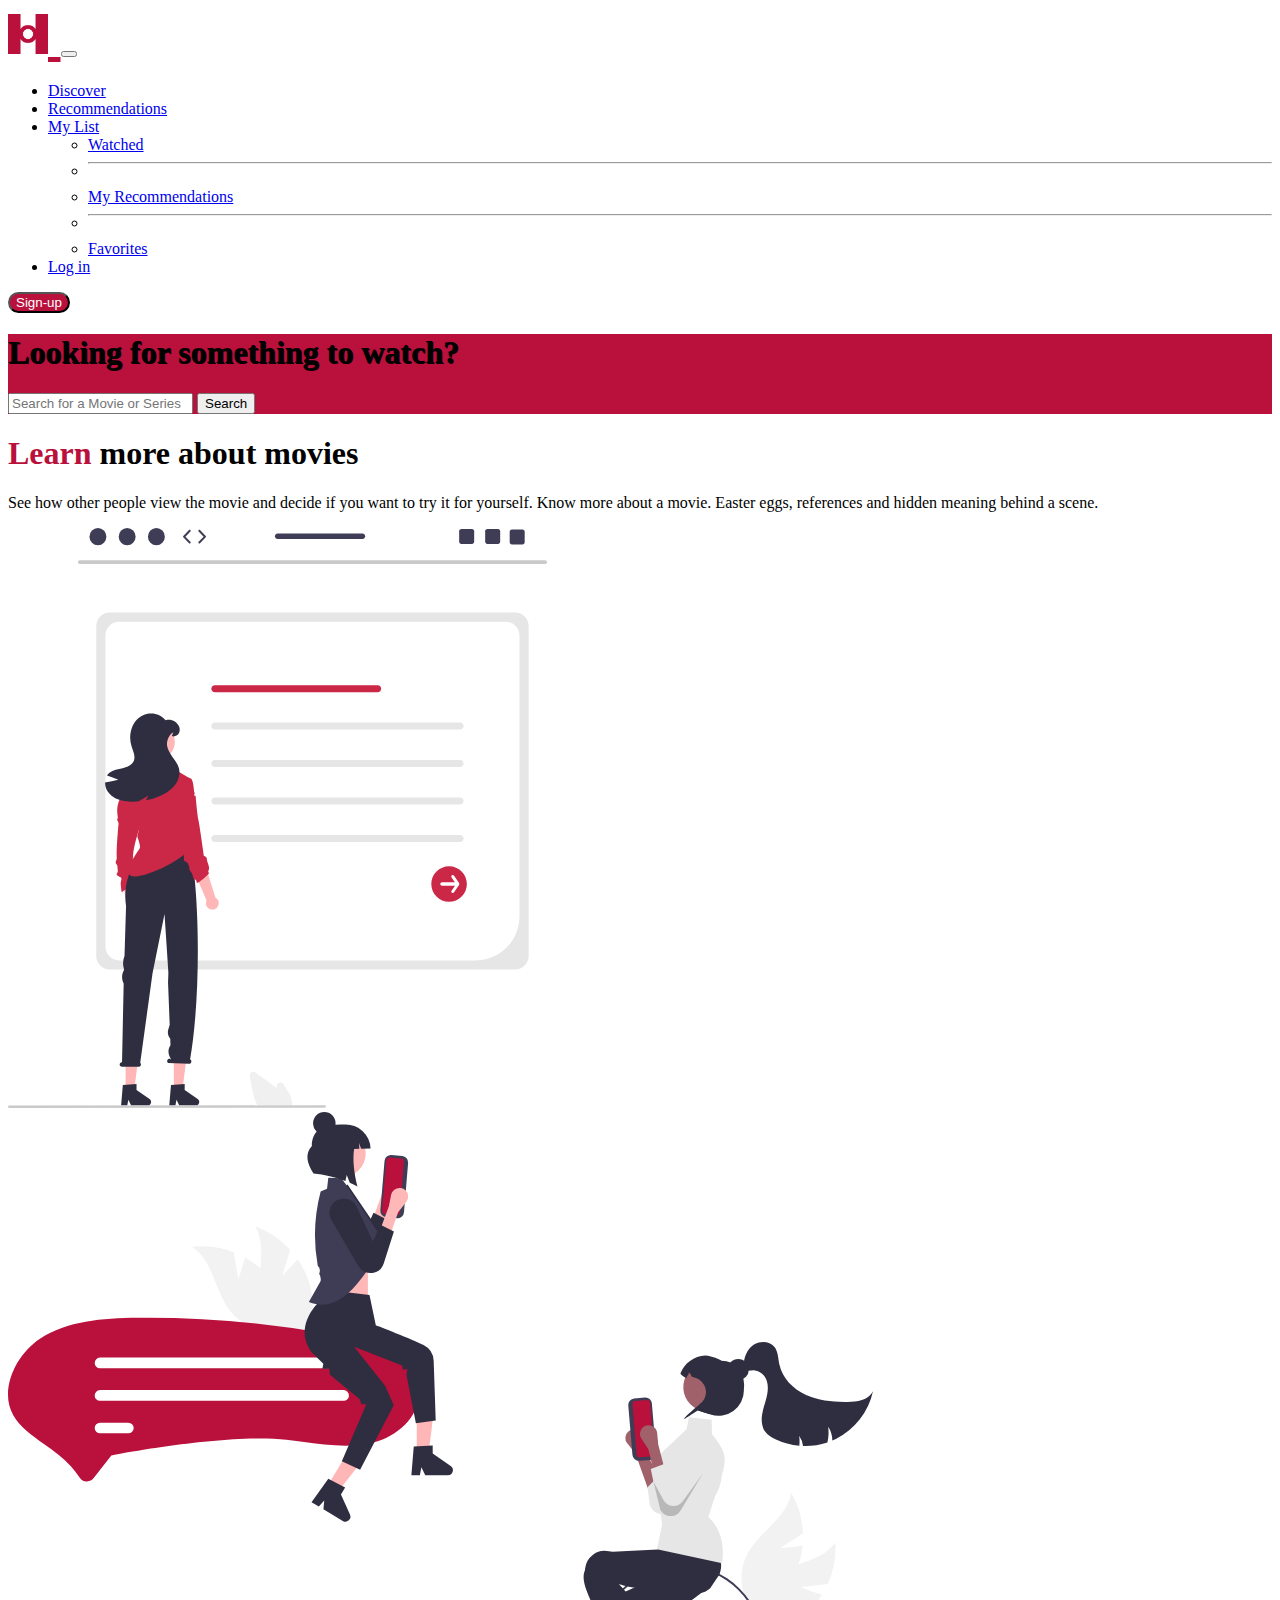
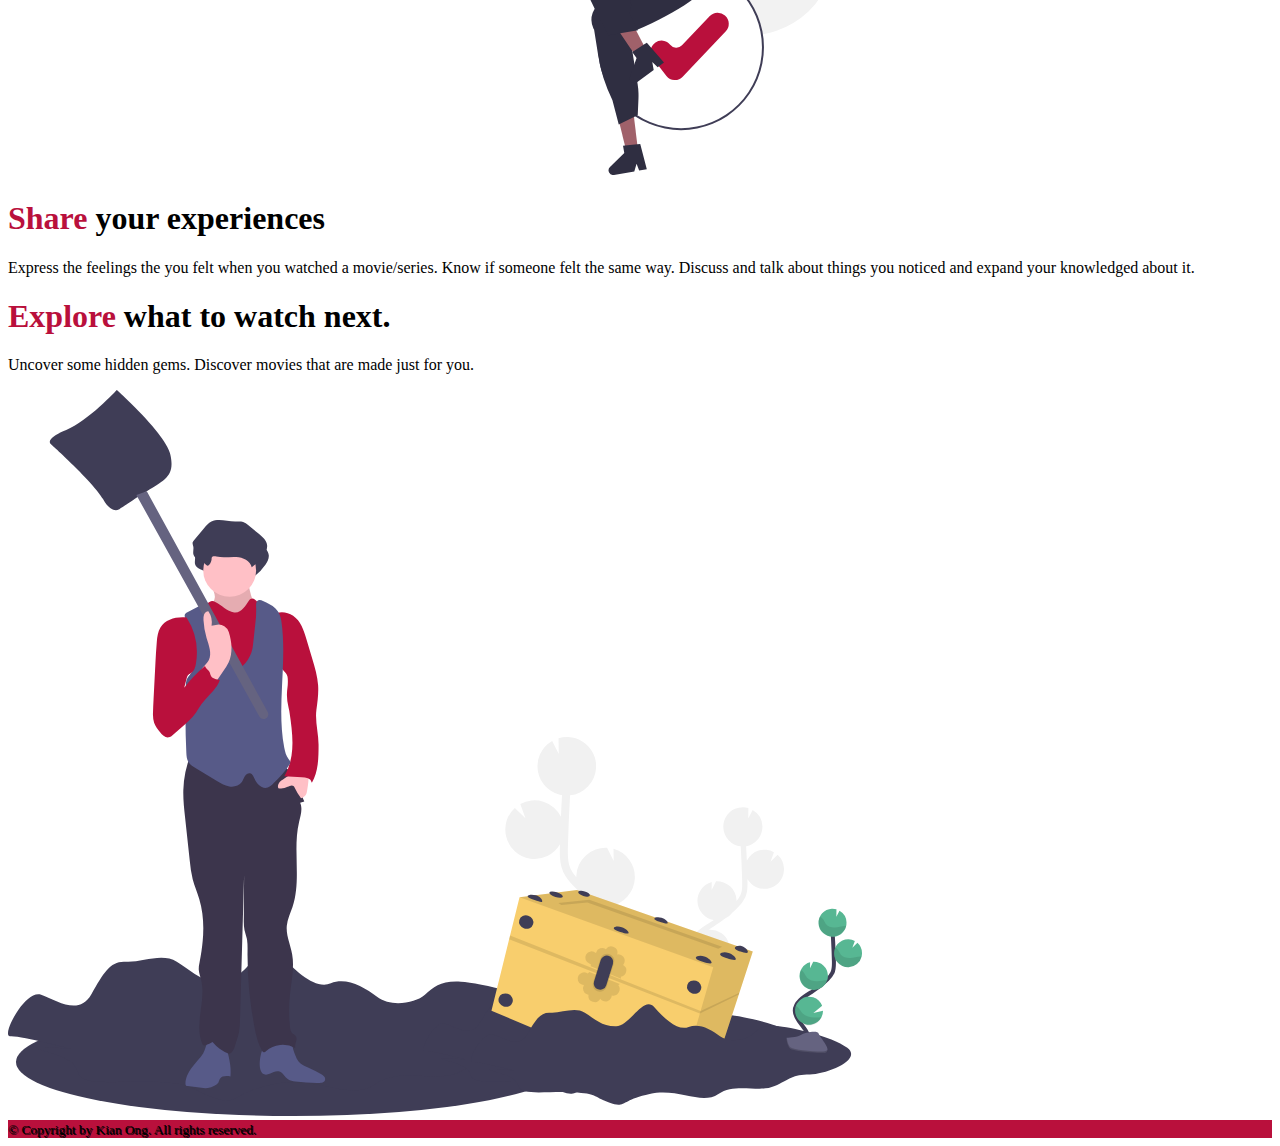
<file: index.html>
<!DOCTYPE html>
<html lang="en">
<head>
  <meta charset="UTF-8">
  <meta http-equiv="X-UA-Compatible" content="IE=edge">
  <meta name="viewport" content="width=device-width, initial-scale=1.0">
  <!--Bootstrap cdn-->
  <link href="https://cdn.jsdelivr.net/npm/bootstrap@5.3.0-alpha1/dist/css/bootstrap.min.css" rel="stylesheet" integrity="sha384-GLhlTQ8iRABdZLl6O3oVMWSktQOp6b7In1Zl3/Jr59b6EGGoI1aFkw7cmDA6j6gD" crossorigin="anonymous">
  
  
  <!--main css-->
  <link rel="stylesheet" href="index.css">
  <!--google Fonts-->
  <link rel="preconnect" href="https://fonts.googleapis.com">
  <link rel="preconnect" href="https://fonts.gstatic.com" crossorigin>
  <link href="https://fonts.googleapis.com/css2?family=Montserrat:wght@400;700&display=swap" rel="stylesheet">
  <title>Hagi</title>
</head>
<body>

  <!--Responsive Navbar-->  
  <nav class="navbar navbar-expand-lg bg-black navbar-dark sticky-top">
    <div class="container nav-container">  
      <a href="#" class="navbar-brand ml-0 p-0">
        <img src="images/logo.png" width="40" alt="">
      </a>
      <button class="navbar-toggler" type="button" data-bs-toggle="collapse"  data-bs-target="#navmenu">
        <span class="navbar-toggler-icon"></span>
      </button>
      <div class="collapse navbar-collapse " id="navmenu">
        <ul class="navbar-nav ms-auto">
          <li class="nav-item">
            <a href="discover.html" class="nav-link">Discover</a>
          </li>
          <li class="nav-item">
            <a href="#recommendations" class="nav-link">Recommendations</a>
          </li>
          <li class="nav-item dropdown">
            <a class="nav-link dropdown-toggle disabled" href="#" role="button" data-bs-toggle="dropdown" aria-expanded="false">
              My List
            </a>
            <ul class="dropdown-menu ">
              <li><a class="dropdown-item" href="#">Watched</a></li>
              <li><hr class="dropdown-divider"></li>
              <li><a class="dropdown-item" href="#">My Recommendations</a></li>
              <li><hr class="dropdown-divider"></li>
              <li><a class="dropdown-item" href="#">Favorites</a></li>
            </ul>
          </li>
          <li class="nav-item">
            <a href="login.html" class="nav-link">Log in</a>
          </li>
        </ul>
        <form action="signup.html">
          <button class="btn btn-signup" type="submit">Sign-up</button>
        </form>
      </div>
      
    </div>
  </nav>
  <!--Navbar end-->
  <section class="p-5 body-banner">
    <div class="container banner-container">
      <div class="d-flex align-items-center justify-content-center">
        <h1 class="display-3">Looking for something to watch?</h1>
      </div>
      <div class="d-flex justify-content-center">
        <div class="input-group hero-input">
          <input 
            type="text" 
            class="form-control"
            placeholder="Search for a Movie or Series">
          <button class="btn bg-dark text-light" type="button"> Search
          </button>
        </div>
      </div>
      
    </div>
  </section>
  <!--body-->
  <section class="bg-black text-light p-5 ">
    <div class="container ">
      <div class="d-sm-flex text-center text-sm-start align-items-center">
        <div>
          <h1 class="display-5 mt-5"> <span class="span">Learn</span> more about movies</h1>
          <p class="lead my-4">See how other people view the movie and decide if you want to try it for yourself. Know more about a movie. Easter eggs, references and hidden meaning behind a scene.</p>
        </div>
        <div>
          <img class="img-fluid w-100 d-none d-sm-block" src="images/Learn.svg" alt="">
        </div>
      </div>
    </div>
    <div class="container ">
      <div class="d-sm-flex text-center text-sm-end align-items-center">
        <div>
          <img class="img-fluid w-100 d-none d-sm-block" src="images/discuss.svg" alt="">
        </div>
        <div>
          <h1 class="display-5 mt-5"> <span class="span">Share</span> your experiences</h1>
          <p class="lead my-4">Express the feelings the you felt when you watched a movie/series. Know if someone felt the same way. Discuss and talk about things you noticed and expand your knowledged about it.</p>
        </div>
      </div>
    </div>
    <div class="container ">
      <div class="d-sm-flex text-center text-sm-start align-items-center">
        <div>
          <h1 class="display-5 mt-5"> <span class="span">Explore</span> what to watch next.</h1>
          <p class="lead my-4">Uncover some hidden gems. Discover movies that are made just for you. </p>
        </div>
        <div>
          <img class="img-fluid w-100 d-none d-sm-block" src="images/discover.svg" alt="">
        </div>
      </div>
    </div>
  </section>  

  <section class="bg-dark text-light">
    <div class="container">
      
      
    </div>
    <!--footer-->
  </section>
  <section class="footer-section p-4" >
    <footer>
      <div class="container text-center">
        <small class="text-white 50">&copy; Copyright by Kian Ong. All rights reserved.</small>
      </div>
    </footer>
  </section>

  




  <!--Bootstrap JS popper-->
  <script src="https://cdn.jsdelivr.net/npm/@popperjs/core@2.11.6/dist/umd/popper.min.js" integrity="sha384-oBqDVmMz9ATKxIep9tiCxS/Z9fNfEXiDAYTujMAeBAsjFuCZSmKbSSUnQlmh/jp3" crossorigin="anonymous"></script>
<script src="https://cdn.jsdelivr.net/npm/bootstrap@5.3.0-alpha1/dist/js/bootstrap.min.js" integrity="sha384-mQ93GR66B00ZXjt0YO5KlohRA5SY2XofN4zfuZxLkoj1gXtW8ANNCe9d5Y3eG5eD" crossorigin="anonymous"></script>
</body>
</html>
</file>
<file: index.css>
:root {
  --primary-color: #B9103C;
  --bs-body-bg: #FBF0F6;
  --bs-body-font-family: 'Montserrat', sans-serif;
}

/*navbar */

.navbar-brand{
  color: var(--primary-color);
  font-weight: bold;
  font-size: 50px;
  
}


.btn-signup {
  background-color: var(--primary-color);
  color: white;
  border-radius: 1rem;
}

.btn-signup:hover {
  
  border-color: var(--primary-color);
  color: white;
}


.display-1 {
  font-weight: bold;
}

.display-3 {
  text-shadow: 1px 1px #060003 ;
}
.span {
  color: var(--primary-color);
  font-weight: bold;
}



.body-banner {
  background-color: var(--primary-color);
}



@media (min-width: 768px) {
  .hero-input {
    width: 50%;
    margin-top: 5px;
  }
}

.footer-section {
  background-color: var(--primary-color);
  text-shadow:1px 1px #060003;
}
</file>
